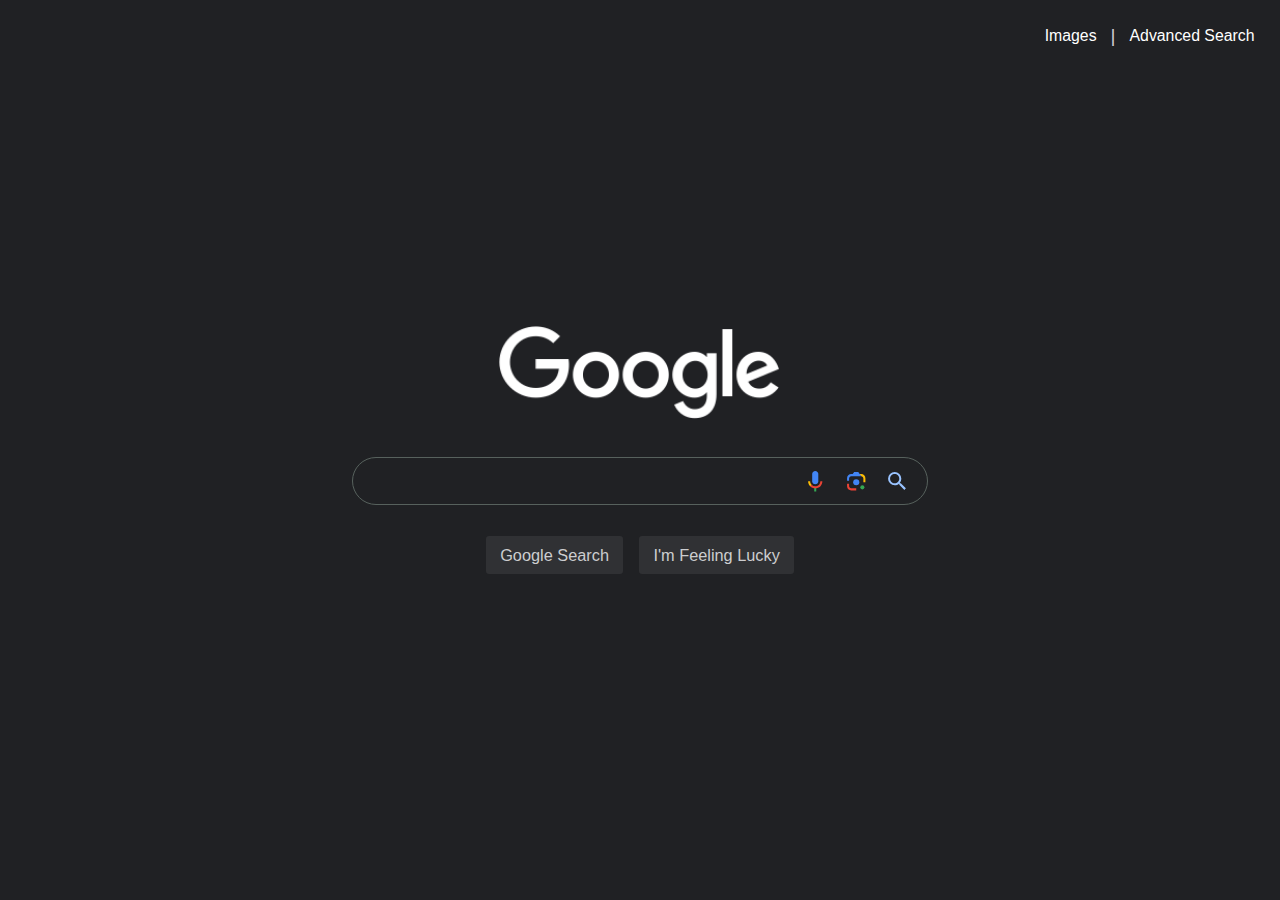
<file: index.html>
<!DOCTYPE html>
<html lang="en">

<head>
    <meta charset="UTF-8">
    <meta name="viewport" content="width=device-width, initial-scale=1.0">
    <title>Search</title>
    <link rel="stylesheet" href="./css/style.css">

    <script src="./scripts/app.js" defer></script>
</head>

<body>
    <div class="site-wrapper">
        <div class="google-logo">
            <img class="google-logo__image" alt="Google" src="./images/google-logo_light_color_2x.png"
                srcset="./images/google-logo_light_color_1x.png 1x, ./images/google-logo_light_color_2x.png 2x">
        </div>

        <ul class="search-page-list">
            <li class="search-page-list__item">
                <a href="./image-search.html" class="search-page-list__link">images</a>
            </li>
            <li class="search-page-list__item">
                <a href="./advanced-sreach.html" class="search-page-list__link">advanced search</a>
            </li>
        </ul>

        <form action="https://www.google.com/search" class="google-search-form">
            <div class="google-search-form__row">
                <input type="text" class="google-search-form__input" name="q">
                <ul class="google-search-form__icon-list">
                    <li class="google-search-form__icon-list-item google-search-form__icon-list-item--1 hidden"
                        title="Clear">
                        <span class="google-search-form__clear-btn" href="">
                            <svg class="google-search-form__icon">
                                <use xlink:href="./images/icons/sprite.svg#close"></use>
                            </svg>
                        </span>
                    </li>
                    <li class="google-search-form__icon-list-item" title="Search by voice">
                        <a class="google-search-form__link" href="#">
                            <svg class="google-search-form__icon">
                                <use xlink:href="./images/icons/sprite.svg#mic"></use>
                            </svg>
                        </a>
                    </li>
                    <li class="google-search-form__icon-list-item" title="Search by image">
                        <a class="google-search-form__link" href="#">
                            <svg class="google-search-form__icon">
                                <use xlink:href="./images/icons/sprite.svg#camera"></use>
                            </svg>
                        </a>
                    </li>
                    <li class="google-search-form__icon-list-item">
                        <button class="google-search-form__magnifying-glass-btn" href="">
                            <svg class="google-search-form__icon">
                                <use xlink:href="./images/icons/sprite.svg#magnifying-glass"></use>
                            </svg>
                        </button>
                    </li>
                </ul>
            </div>
            <div class="google-search-form__submit-btns">
                <input type="submit" class="google-search-form__submit-btn" value="Google Search"
                    aria-label="Google Search" tabindex=0 role="btn" name="btnK">
                <input type="submit" class="google-search-form__submit-btn" value="I'm Feeling Lucky"
                    aria-label="I'm Feeling Lucky" tabindex=0 role="btn" name="btnI">
            </div>
        </form>
    </div>
</body>

</html>
</file>
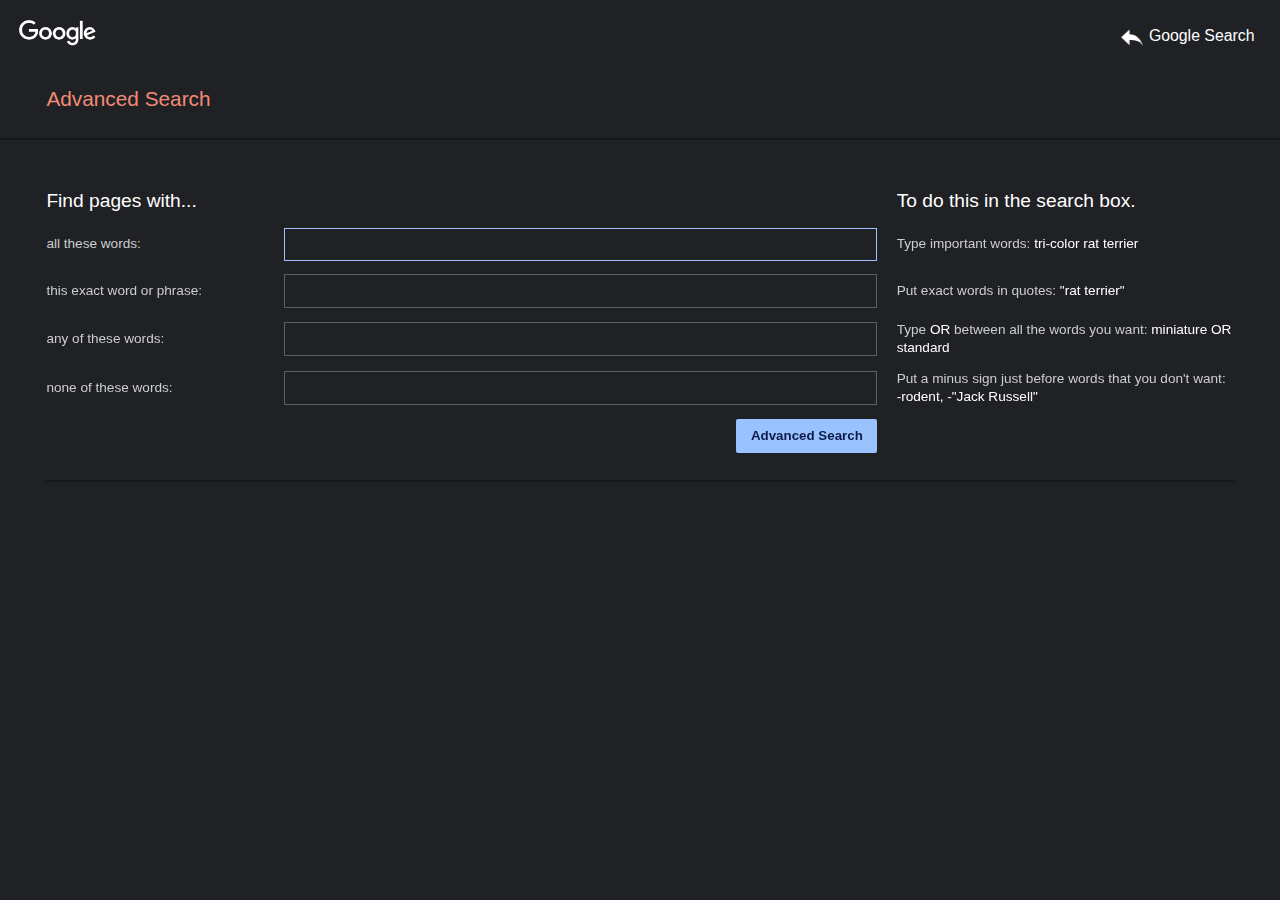
<file: advanced-sreach.html>
<!DOCTYPE html>
<html lang="en">

<head>
    <meta charset="UTF-8">
    <meta name="viewport" content="width=device-width, initial-scale=1.0">
    <title>Advanced Search</title>
    <link rel="stylesheet" href="./css/style.css">
</head>

<body>
    <div class="site-wrapper site-wrapper--advanced-search">
        <header class="header">
            <div class="google-logo google-logo--small">
                <a href="./index.html">
                    <img class="google-logo__image" alt="Google" src="./images/google-logo_light_color_2x.png"
                        srcset="./images/google-logo_light_color_1x.png 1x, ./images/google-logo_light_color_2x.png 2x">
                </a>
            </div>

            <ul class="search-page-list">
                <li class="search-page-list__item">
                    <a href="./index.html" class="search-page-list__link">
                        <svg class="search-page-list__icon">
                            <use xlink:href="images/icons/sprite.svg#icon-forward"></use>
                        </svg>
                        Google Search
                    </a>
                </li>
            </ul>

            <h1 class="heading">advanced search</h1>
        </header>

        <main class="main">
            <form action="https://www.google.com/search" class="advanced-search-form">
                <div class="advanced-search-form__row">
                    <p class="advanced-search-form__title advanced-search-form__title--1">Find pages with...</p>
                    <p class="advanced-search-form__title advanced-search-form__title--2">To do this in the search box.
                    </p>
                </div>
                <div class="advanced-search-form__row">
                    <label class="advanced-search-form__label" for="all">all these words:</label>
                    <input id="all" type="text" class="advanced-search-form__input" name="as_q" autofocus="autofocus">
                    <p class="advanced-search-form__example">Type important words: <span>tri-color rat terrier</span>
                    </p>
                </div>
                <div class="advanced-search-form__row">
                    <label class="advanced-search-form__label" for="exact">this exact word or phrase:</label>
                    <input id="exact" type="text" class="advanced-search-form__input" name="as_epq"
                        autofocus="autofocus">
                    <p class="advanced-search-form__example">Put exact words in quotes: <span>"rat terrier"</span></p>
                </div>
                <div class="advanced-search-form__row">
                    <label class="advanced-search-form__label" for="any">any of these words:</label>
                    <input id="any" type="text" class="advanced-search-form__input" name="as_oq" autofocus="autofocus">
                    <p class="advanced-search-form__example">Type <span>OR</span> between all the words you want:
                        <span>miniature OR standard</span>
                    </p>
                </div>
                <div class="advanced-search-form__row">
                    <label class="advanced-search-form__label" for="none">none of these words:</label>
                    <input id="none" type="text" class="advanced-search-form__input" name="as_eq" autofocus="autofocus">
                    <p class="advanced-search-form__example">Put a minus sign just before words that you don't want:
                        <span>-rodent, -"Jack Russell"</span>
                    </p>
                </div>
                <div class="advanced-search-form__row">
                    <span class="advanced-search-form__label"></span>
                    <input type="submit" class="advanced-search-form__btn" value="Advanced Search">
                    <span class="advanced-search-form__example"></span>
                </div>
            </form>
        </main>
        <footer class="footer"></footer>

    </div>
</body>

</html>
</file>
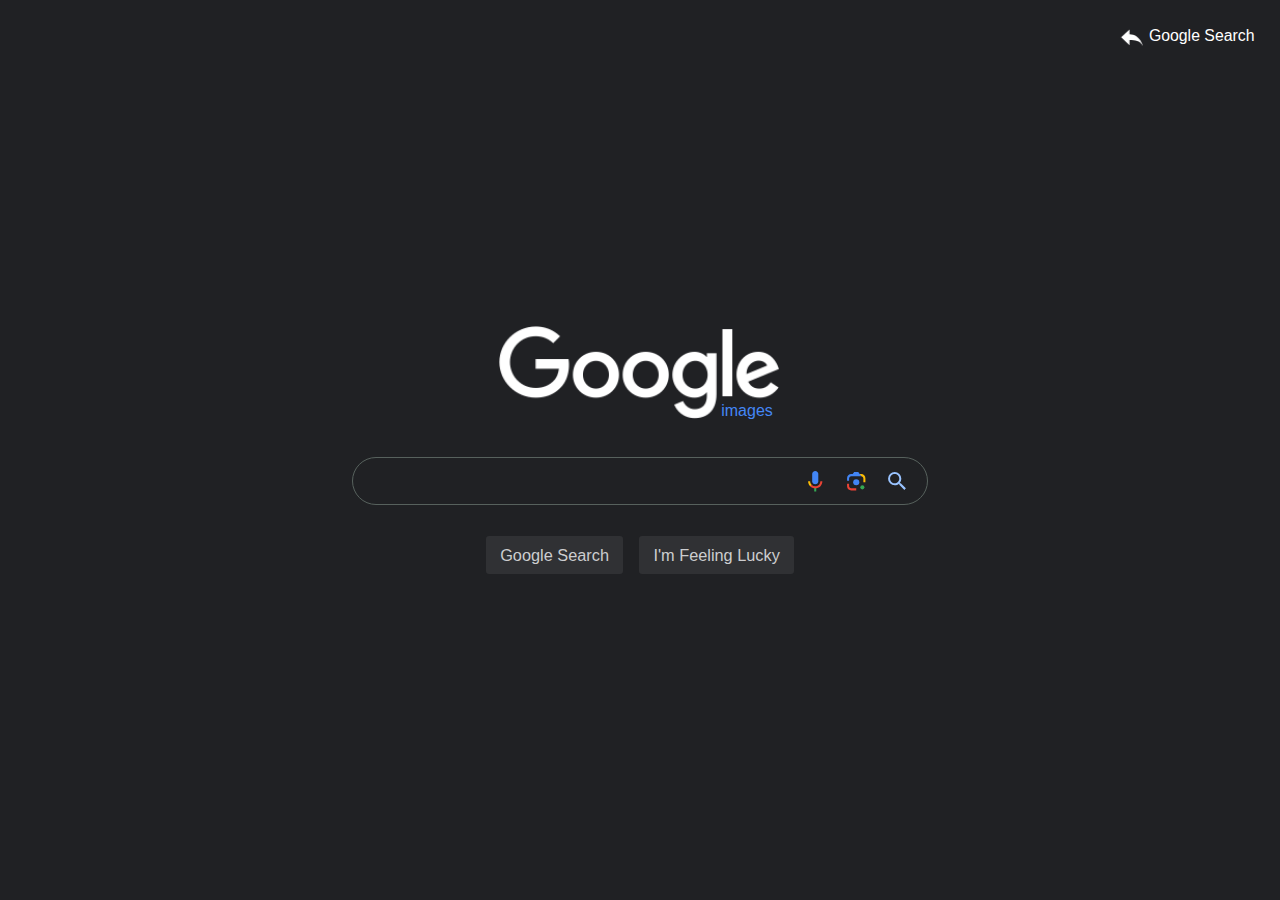
<file: image-search.html>
<!DOCTYPE html>
<html lang="en">

<head>
    <meta charset="UTF-8">
    <meta name="viewport" content="width=device-width, initial-scale=1.0">
    <title>Image Search</title>
    <link rel="stylesheet" href="./css/style.css">

    <script src="./scripts/app.js" defer></script>
</head>

<body>
    <div class="site-wrapper">
        <div class="google-logo">
            <img class="google-logo__image" alt="Google" src="./images/google-logo_light_color_2x.png"
                srcset="./images/google-logo_light_color_1x.png 1x, ./images/google-logo_light_color_2x.png 2x">
            <span class="google-logo__title">images</span>
        </div>

        <ul class="search-page-list">
            <li class="search-page-list__item">
                <a href="./index.html" class="search-page-list__link">
                    <svg class="search-page-list__icon">
                        <use xlink:href="images/icons/sprite.svg#icon-forward"></use>
                    </svg>
                    Google Search
                </a>
            </li>
        </ul>

        <form action="https://www.google.com/search" class="google-search-form">
            <div class="google-search-form__row">
                <input type="text" class="google-search-form__input" name="q">
                <input type="hidden" name="udm" value="2">
                <ul class="google-search-form__icon-list">
                    <li class="google-search-form__icon-list-item google-search-form__icon-list-item--1 hidden"
                        title="Clear">
                        <span class="google-search-form__clear-btn" href="">
                            <svg class="google-search-form__icon">
                                <use xlink:href="./images/icons/sprite.svg#close"></use>
                            </svg>
                        </span>
                    </li>
                    <li class="google-search-form__icon-list-item" title="Search by voice">
                        <a class="google-search-form__link" href="#">
                            <svg class="google-search-form__icon">
                                <use xlink:href="./images/icons/sprite.svg#mic"></use>
                            </svg>
                        </a>
                    </li>
                    <li class="google-search-form__icon-list-item" title="Search by image">
                        <a class="google-search-form__link" href="#">
                            <svg class="google-search-form__icon">
                                <use xlink:href="./images/icons/sprite.svg#camera"></use>
                            </svg>
                        </a>
                    </li>
                    <li class="google-search-form__icon-list-item">
                        <button class="google-search-form__magnifying-glass-btn" href="">
                            <svg class="google-search-form__icon">
                                <use xlink:href="./images/icons/sprite.svg#magnifying-glass"></use>
                            </svg>
                        </button>
                    </li>
                </ul>
            </div>

            <div class="google-search-form__submit-btns">
                <input type="submit" class="google-search-form__submit-btn" value="Google Search"
                    aria-label="Google Search" tabindex=0 role="btn" name="btnK">
                <input type="submit" class="google-search-form__submit-btn" value="I'm Feeling Lucky"
                    aria-label="I'm Feeling Lucky" tabindex=0 role="btn" name="btnI">
            </div>
        </form>
    </div>
</body>

</html>
</file>
<file: css/style.css>
:root {
    --color-light1: #ffffff;

    --color-blue1: #99c3ff;
    --color-blue2: #4487f6;
    --color-blue3: #0e1a47;

    --color-purple: #c58af9;
    --color-orange: #f28b76;

    --color-grey-light1: #cccdcf;
    --color-grey-light2: #57615d;

    --color-grey-dark1: #303134;
    --color-grey-dark2: #202124;

    --color-dark: #161819;

    --black-line: 2px solid var(--color-dark);
}

html {
    box-sizing: border-box;
}


*,
*::before,
*::after {
    box-sizing: inherit;
}

* {
    padding: 0;
    margin: 0;
}

a {
    text-decoration: none;
    color: inherit;
}

a:visited {
    /* color: var(--color-purple); */
}

body {
    color: var(--color-light1);
    background-color: var(--color-grey-dark2);
    font-family: Arial, Helvetica, sans-serif;
    line-height: 1.3;
}

@media screen and (max-width: 67em) {
    body {
        line-height: 1;
    }

    html {
        font-size: 85%;
    }
}


.site-wrapper {
    display: flex;
    flex-flow: column;
    gap: 2.2em;
    position: relative;
    min-height: 100vh;
    justify-content: center;
    align-items: center;
}


.google-logo {
    width: calc(8em + 12%);
    position: relative;
}

.google-logo__image {
    display: block;
    width: 100%;
}

.google-logo__title {
    color: var(--color-blue2);
    position: absolute;
    right: 0.5em;
    bottom: 0;
}

/* Pages navigation 
*/
.search-page-list {
    position: absolute;
    display: flex;
    list-style-type: none;
    top: 20px;
    right: 1.2em;
}

.search-page-list__icon {
    width: 1.5em;
    height: 1.5em;
    fill: currentColor;
    transform: rotateY(180deg);
    margin-right: 0.3em;
}

.search-page-list__item {
    display: flex;
    align-items: center;
}

.search-page-list__item:not(:last-child)::after {
    content: "|";
    font-size: 1.2em;
    color: var(--color-grey-light1);
    margin: 0 0.4em;
}

.search-page-list__link {
    display: flex;
    font-size: calc(12px + 0.3vw);
    padding: 0.4em;
    text-transform: capitalize;
}

.search-page-list__link:hover {
    text-decoration: underline;
}


/* Search form
*/
.google-search-form {
    display: flex;
    flex-flow: column;
    align-items: center;
    gap: 1.9em;
    width: 70%;
    max-width: 576px;
    min-width: 300px;
    background-color: var(--color-grey-dark2);
    font-size: calc(0.7em + 0.4vw);
}

.google-search-form__row {
    border: 1px solid var(--color-grey-light2);
    border-radius: 10em;
    display: flex;
    width: 100%;
    overflow: hidden;
}


.google-search-form__row:hover,
.google-search-form__row--grey {
    box-shadow: 0 1px 6px var(--color-dark);
    background-color: var(--color-grey-dark1);
    border: 1px solid var(--color-grey-dark1);
}

.google-search-form__input {
    flex-grow: 1;
    background-color: transparent;
    padding: 0.8rem 0 0.8rem 1.2em;
    border: none;
    outline: none;
    font: inherit;
    color: inherit;
}

/* Overwrite user agent styles for autofill*/
.google-search-form__input:-webkit-autofill,
.google-search-form__input:-webkit-autofill:hover,
.google-search-form__input:-webkit-autofill:focus,
.google-search-form__input:-webkit-autofill:active {
    -webkit-background-clip: text;
    -webkit-text-fill-color: var(--color-light1);
    transition: background-color 5000s ease-in-out 0s;
    /* box-shadow: inset 0 0 20px 20px var(--color-grey-dark2); */
    box-shadow: inset 0 0 20px 20px transparent;
    caret-color: var(--color-light1);
}


.google-search-form__icon-list {
    display: flex;
    list-style-type: none;
}

.google-search-form__icon-list-item {
    cursor: pointer;
    margin: 0 0.1em;
}

.google-search-form__icon-list-item--1 {
    display: flex;
    align-items: center;
}

.hidden {
    display: none;
}

.google-search-form__icon-list-item--1::after {
    content: "";
    display: block;
    width: 1px;
    height: 70%;
    background-color: var(--color-grey-light1);
}

.google-search-form__link,
.google-search-form__clear-btn,
.google-search-form__magnifying-glass-btn {
    display: flex;
    height: 100%;
    align-items: center;
    padding: 0 0.4em;
}

.google-search-form__magnifying-glass-btn {
    border: none;
    outline: none;
    background-color: transparent;
    font: inherit;
    cursor: pointer;
    padding-right: 1em;
}

.google-search-form__clear-btn .google-search-form__icon {
    fill: var(--color-grey-light1);
}

.google-search-form__icon {
    width: 1.5em;
    height: 1.5em;
}


.google-search-form__magnifying-glass-btn .google-search-form__icon {
    fill: var(--color-blue1);
}

.google-search-form__submit-btns {
    display: flex;
    gap: 1em;
}

.google-search-form__submit-btn {
    font-size: 1em;
    padding: 0.5em 0.8em;
    border-radius: 0.2em;
    background-color: var(--color-grey-dark1);
    color: var(--color-grey-light1);
    cursor: pointer;
    border: 1px solid rgba(100, 105, 110, 0);
    outline: none;
    transition: border 0.12s;
}

.google-search-form__submit-btn:hover {
    border: 1px solid rgba(100, 105, 110, 1);
}


/* Advanced search page styles
*/
.u-ml-medium {
    margin-left: 2.9rem;
}

.site-wrapper--advanced-search {
    align-items: stretch;
    justify-content: stretch;
}

.header {
    border-bottom: var(--black-line);
    display: grid;
    grid-template-columns: 1fr 1fr;
    padding: 20px 1.2rem 26px 1.2rem;
    row-gap: 1.8em;
}

.google-logo--small {
    width: 4.8em;
}

.site-wrapper--advanced-search .search-page-list {
    position: static;
    justify-self: end;
}

.heading {
    font-size: 1.3em;
    margin-left: 1.7rem;
    color: var(--color-orange);
    text-transform: capitalize;
    font-weight: 200;
}

.main {
    padding: 0 2.9rem;
}


/* Advanced search form */
.advanced-search-form {
    font-size: 0.85rem;
    max-width: 1200px;
    padding: 1em 0 2em;
    border-bottom: var(--black-line);
    color: var(--color-grey-light1);
}

.advanced-search-form__row {
    display: flex;
    justify-content: space-between;
    align-items: center;
}

.advanced-search-form__row:not(:last-child) {
    margin-bottom: 1em;
}

.advanced-search-form__title {
    font-size: 1.2rem;
    color: var(--color-light1);
}

.advanced-search-form__label,
.advanced-search-form__title--1 {
    padding-right: 0.5em;
    flex-basis: 20%;
    flex-grow: 1;
}

.advanced-search-form__input {
    flex-basis: 50%;
    flex-grow: 2;
    padding: 0.5em;
    border: none;
    outline: none;
    background-color: transparent;
    border: 1px solid var(--color-grey-light2);
    color: inherit;
    font: inherit;
}

.advanced-search-form__input:focus {
    border: 1px solid var(--color-blue1);
}

.advanced-search-form__example,
.advanced-search-form__title--2 {
    flex-basis: 30%;
    padding-left: 1.2rem;
}

.advanced-search-form__example span {
    color: var(--color-light1);
}

.advanced-search-form__btn {
    padding: 0.7em 1.1em;
    font-weight: 700;
    background-color: var(--color-blue1);
    color: var(--color-blue3);
    border-radius: 2px;
    cursor: pointer;
    border: none;
    outline: none;
}

.advanced-search-form__btn:hover {
    transform: translateY(-1px);
    box-shadow: 0 1px 6px var(--color-grey-light2);
}

@media screen and (max-width: 67em) {
    .advanced-search-form {
        font-size: 1em;
    }

    .advanced-search-form__example,
    .advanced-search-form__title--2 {
        display: none;
    }
}
</file>
